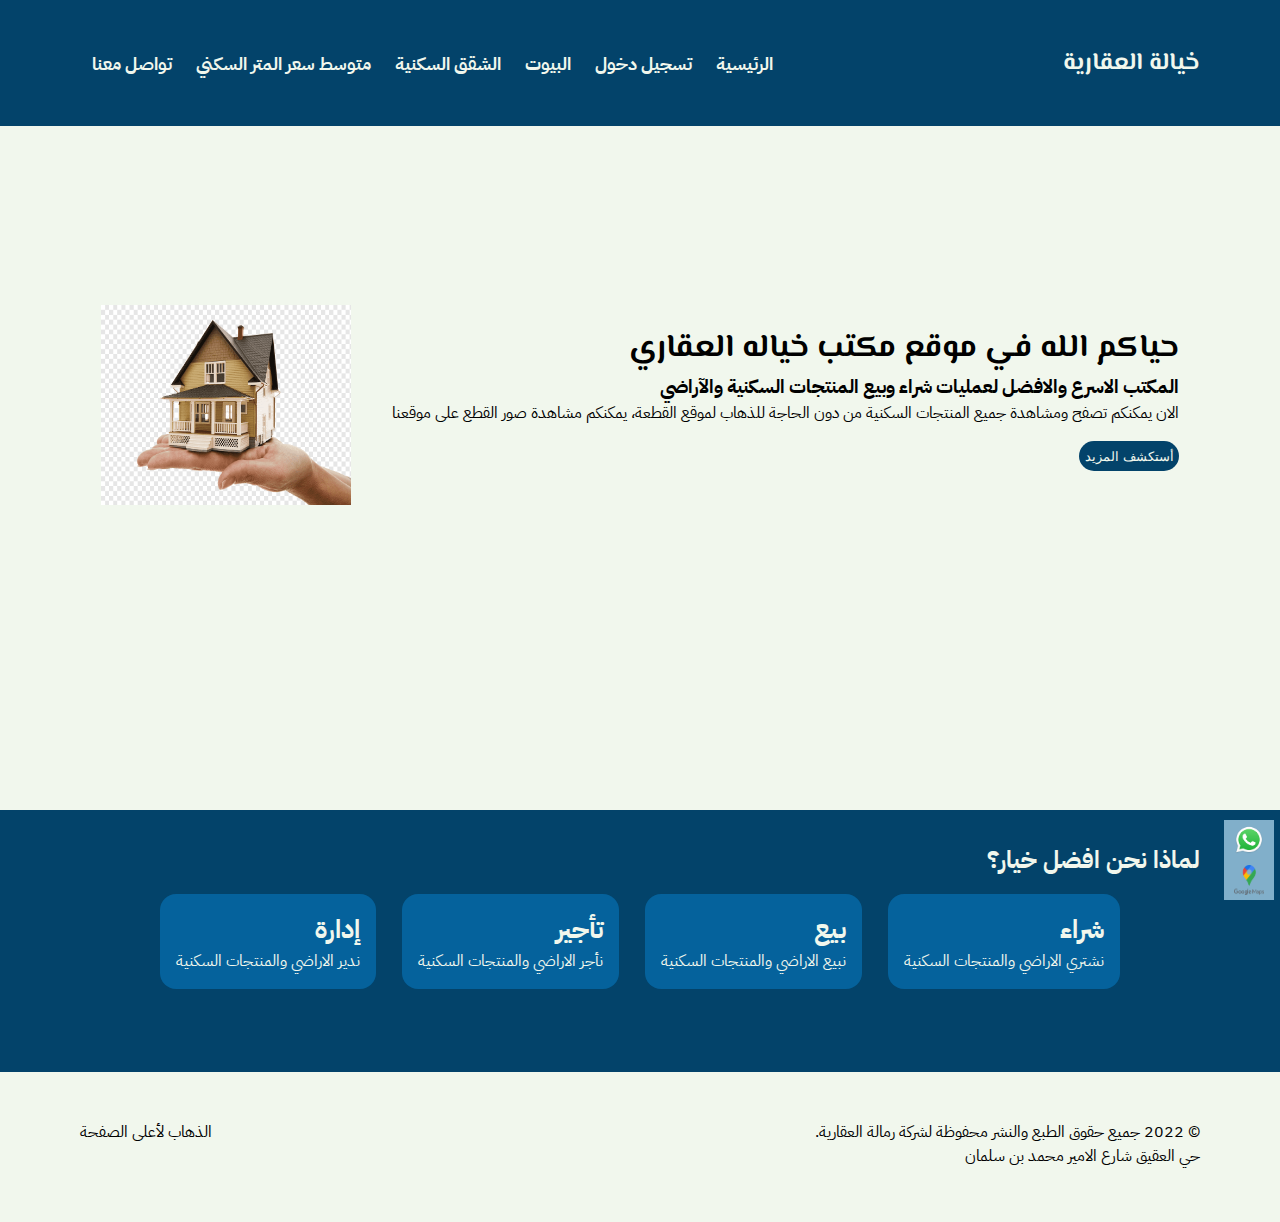
<file: Index.html>
<html lang="en">
<head>
    <meta charset="UTF-8">
    <meta http-equiv="X-UA-Compatible" content="IE=edge">
    <meta name="viewport" content="width=device-width, initial-scale=1.0">
    <title>خيالة للعقارات</title>
    <link rel="stylesheet" href="style.css">
 
</head>
<body dir="rtl">

    <nav>
        <!-- Nav Bar -->
        <div class="logo">
            <i class="fa-solid fa-house"></i>
            <h2>خيالة العقارية</h2>
        </div>

        
            <ul class="nav-items">
                <li class="nav-item"><a href="Index.html" class="nav-link">الرئيسية</a></li>
                <li class="nav-item"><a href="login.php" class="nav-link">تسجيل دخول</a></li>
                <li class="nav-item" id="Active"><a href="#" class="nav-link">البيوت</a>
                    <ul class="buySell">
                        <li class="BS"><a href="sell.html" class="BSlink">بيع</a></li>
                        <li class="BS"><a href="Houses.html" class="BSlink">شراء</a></li>
                    </ul>
                </li>

                <li class="nav-item" id="Active"><a href="#" class="nav-link">الشقق السكنية</a>
                    <ul class="buySell">
                        <li class="BS"><a href="sell.html" class="BSlink">بيع</a></li>
                        <li class="BS"><a href="Apartements.html" class="BSlink">شراء</a></li>
                    </ul>
                </li>

                <li class="nav-item"><a href="Average.html" class="nav-link">متوسط سعر المتر السكني</a></li>
                <li class="nav-item"><a href="CallUs.html" class="nav-link">تواصل معنا</a></li>
            </ul>

    </nav>


    <div class="contacts">
        <a href="https://api.whatsapp.com/send?phone=966544597799&text=">
            <img src="WA.png" alt="" srcset="" height="30" width="30" class="WA">
        </a>

        <a href="https://goo.gl/maps/Fx8o3Ba9YUXEssF9A" class="location">
            <img src="GM.webp" alt="" height="30" width="30" class="WA">
        </a>
    </div>

    <!-- Content-->

    <section class="hero">
       <div class="heroCont">
            <div class="content">
                <h1 style="font-family: 'El Messiri', sans-serif;;">
                    حياكم الله في موقع مكتب خياله العقاري
             </h1>
                <h3>المكتب الاسرع والافضل لعمليات شراء وبيع المنتجات السكنية والآراضي</h2>
                    <p>الان يمكنكم تصفح ومشاهدة جميع المنتجات السكنية من دون الحاجة للذهاب لموقع القطعة، يمكنكم مشاهدة صور القطع على موقعنا</p>
                    <button class="btn" type="button">
                        <a href="#" class="LINKK">أستكشف المزيد</a>
                    </button>
         </div>

            <div class="picture">
                <img src="pic2.png" alt="" class="pic1">
            </div>
       </div>
    </section>


    <!--History or options section-->

    <section class="history">

        <div class="history2">

  
        <div class="set">
            <h2>لماذا نحن افضل خيار؟</h2>
        </div>

        <div class="options">
            <div class="option">
                <!--An Icon is needed here-->
                <h3>شراء</h3>
                <p> نشتري الاراضي والمنتجات السكنية</p>
            </div>

            <div class="option">
                <!--An Icon is needed here-->
                <h3>بيع</h3>
                <p>نبيع الاراضي والمنتجات السكنية</p>
            </div>

            <div class="option">
                <!--An Icon is needed here-->
                <h3>تأجير</h3>
                <p>نأجر الاراضي والمنتجات السكنية</p>
            </div>

            <div class="option">
                <!--An Icon is needed here-->
                <h3>إدارة</h3>
                <p>ندير الاراضي والمنتجات السكنية</p>
            </div>

        </div>

    </div>
    </section>

    <!--Footer section-->

    <section class="footer">

            <div class="upper">
                <div class="rights">
                    <p>© 2022 جميع حقوق الطبع والنشر محفوظة لشركة رمالة العقارية.</p>
                    <p>حي العقيق شارع الامير محمد بن سلمان</p>
                </div>

                <div class="UPP">
                    <a href="#" class="GoTop">
                        الذهاب لأعلى الصفحة
                    </a>
                </div>
            </div>


    </div>
    </section>

    <!--Contact section-->




</body>
</html>
</file>
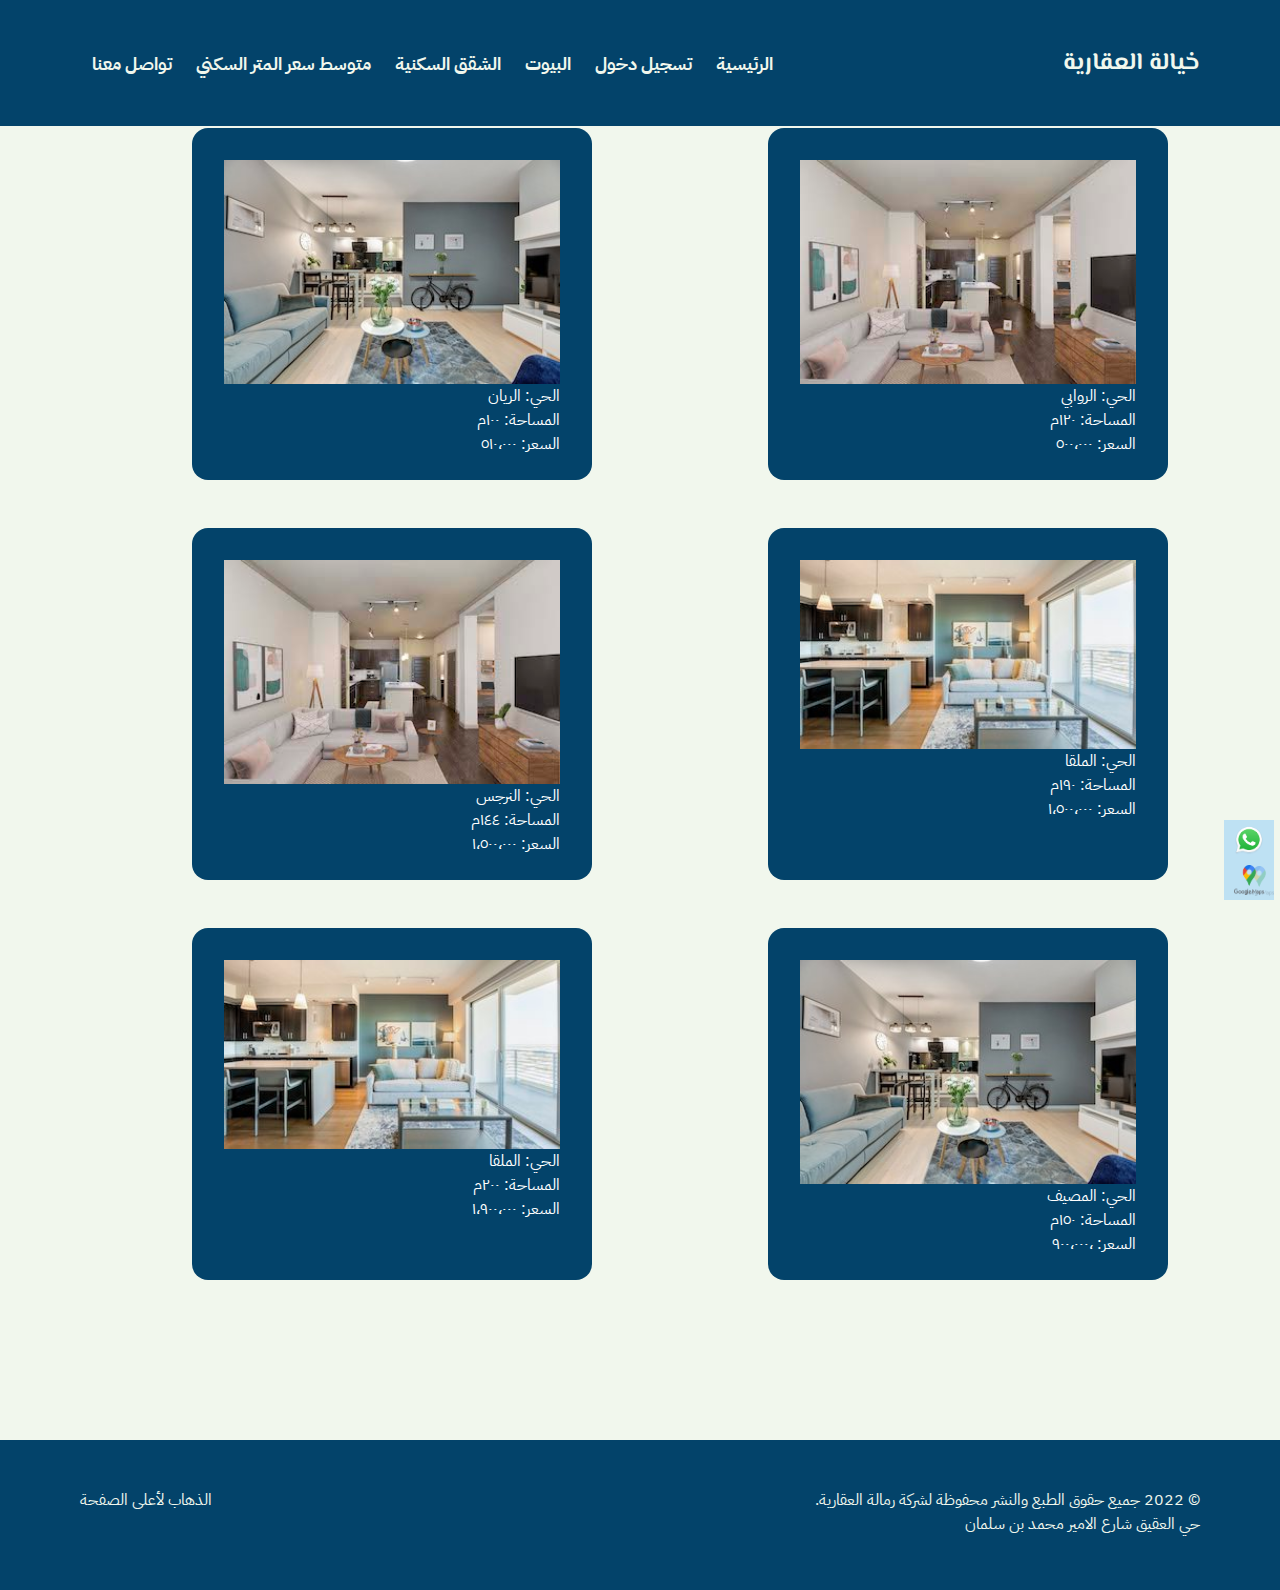
<file: Apartements.html>
<html lang="en">
<head>
    <meta charset="UTF-8">
    <meta http-equiv="X-UA-Compatible" content="IE=edge">
    <meta name="viewport" content="width=device-width, initial-scale=1.0">
    <title>شراء الشقق</title>
    <link rel="stylesheet" href="style3.css">
 
</head>
<body dir="rtl">

    <nav>
        <!-- Nav Bar -->
        <div class="logo">
            <i class="fa-solid fa-house"></i>
            <h2>خيالة العقارية</h2>
        </div>

        
            <ul class="nav-items">
                <li class="nav-item"><a href="Index.html" class="nav-link">الرئيسية</a></li>
                <li class="nav-item"><a href="login.php" class="nav-link">تسجيل دخول</a></li>
                <li class="nav-item" id="Active"><a href="#" class="nav-link">البيوت</a>
                    <ul class="buySell">
                        <li class="BS"><a href="sell.html" class="BSlink">بيع</a></li>
                        <li class="BS"><a href="Houses.html" class="BSlink">شراء</a></li>
                    </ul>
                </li>
                

                <li class="nav-item" id="Active"><a href="#" class="nav-link">الشقق السكنية</a>
                    <ul class="buySell">
                        <li class="BS"><a href="sell.html" class="BSlink">بيع</a></li>
                        <li class="BS"><a href="Apartements.html" class="BSlink">شراء</a></li>
                    </ul>
                </li>

                <li class="nav-item"><a href="Average.html" class="nav-link">متوسط سعر المتر السكني</a></li>
                <li class="nav-item"><a href="CallUs.html" class="nav-link">تواصل معنا</a></li>
            </ul>

    </nav>


    <div class="contacts">
        <a href="https://api.whatsapp.com/send?phone=966544597799&text=">
            <img src="WA.png" alt="" srcset="" height="30" width="30" class="WA">
        </a>

        <a href="https://goo.gl/maps/Fx8o3Ba9YUXEssF9A" class="location">
            <img src="GM.webp" alt="" height="30" width="30">
        </a>
    </div>

<!--Contact-->

<div class="contacts">
    <a href="https://api.whatsapp.com/send?phone=966544597799&text=">
        <img src="WA.png" alt="" srcset="" height="30" width="30" class="WA">
    </a>

    <a href="https://goo.gl/maps/Fx8o3Ba9YUXEssF9A" class="location">
        <img src="GM.webp" alt="" height="30" width="30" class="WA">
    </a>
</div>

<!--End of contact-->


<!-- Apartements section -->


<!--House viewing-->
<section class="hero">
    <!-- 1large div is the parent of all small divs which is houses-->
    <div class="houses">

        <div class="house">
            <img src="Apartement pictures/A1.jpeg" alt="" height="">
            <p>الحي: الروابي</p>
            <p>المساحة: ١٢٠م</p>
            <p>السعر: ٥٠٠،٠٠٠</p>

        </div>

        <div class="house">
            <img src="Apartement pictures/A2.jpeg" alt="" height="">
            <p>الحي: الريان</p>
            <p>المساحة: ١٠٠م</p>
            <p>السعر: ٥١٠،٠٠٠</p>
        </div>
    
        <div class="house">
            <img src="Apartement pictures/A3.jpeg" alt="" height="">
            <p>الحي: الملقا</p>
            <p>المساحة: ١٩٠م</p>
            <p>السعر: ١،٥٠٠،٠٠٠</p>
        </div>
    
        <div class="house">
            <img src="Apartement pictures/A1.jpeg" alt="" height="">
            <p>الحي: النرجس</p>
            <p>المساحة: ١٤٤م</p>
            <p>السعر: ١،٥٠٠،٠٠٠</p>

        </div>

        <div class="house">
            <img src="Apartement pictures/A2.jpeg" alt="" height="">
            <p>الحي: المصيف</p>
            <p>المساحة: ١٥٠م</p>
            <p>السعر: ،٩٠٠،٠٠٠</p>
        </div>
    
        <div class="house">
            <img src="Apartement pictures/A3.jpeg" alt="" height="">
            <p>الحي: الملقا</p>
            <p>المساحة: ٢٠٠م</p>
            <p>السعر: ١،٩٠٠،٠٠٠</p>
        </div>
    
    
    </div>
</section>


<!-- End of apartements section-->



<!--Footer section-->

    <section class="footer">

            <div class="upper">
                <div class="rights">
                    <p>© 2022 جميع حقوق الطبع والنشر محفوظة لشركة رمالة العقارية.</p>
                    <p>حي العقيق شارع الامير محمد بن سلمان</p>
                </div>

                <div class="UPP">
                    <a href="#" class="GoTop">
                        الذهاب لأعلى الصفحة
                    </a>
                </div>
            </div>


    </div>
    </section>

    <!--Contact section-->




</body>
</html>
</file>
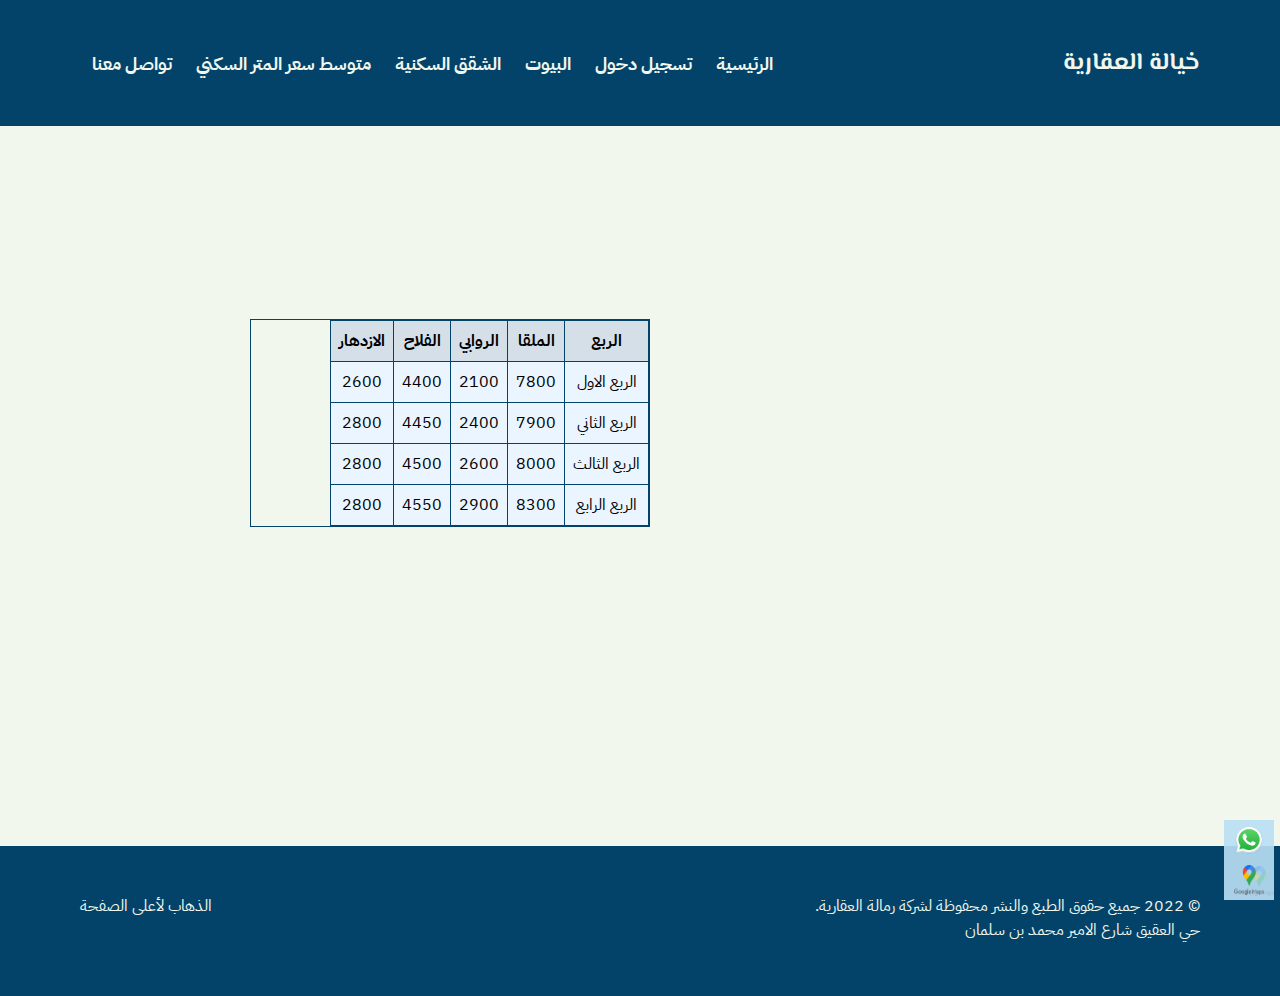
<file: Average.html>
<html lang="en">
<head>
    <meta charset="UTF-8">
    <meta http-equiv="X-UA-Compatible" content="IE=edge">
    <meta name="viewport" content="width=device-width, initial-scale=1.0">
    <title>متوسط سعر المتر السكني</title>
    <link rel="stylesheet" href="style3.css">
 
</head>
<body dir="rtl">

    <nav>
        <!-- Nav Bar -->
        <div class="logo">
            <i class="fa-solid fa-house"></i>
            <h2>خيالة العقارية</h2>
        </div>

        
            <ul class="nav-items">
                <li class="nav-item"><a href="Index.html" class="nav-link">الرئيسية</a></li>
                <li class="nav-item"><a href="login.php" class="nav-link">تسجيل دخول</a></li>

                <li class="nav-item" id="Active"><a href="#" class="nav-link">البيوت</a>
                    <ul class="buySell">
                        <li class="BS"><a href="sell.html" class="BSlink">بيع</a></li>
                        <li class="BS"><a href="Houses.html" class="BSlink">شراء</a></li>
                    </ul>
                </li>
                

                <li class="nav-item" id="Active"><a href="#" class="nav-link">الشقق السكنية</a>
                    <ul class="buySell">
                        <li class="BS"><a href="sell.html" class="BSlink">بيع</a></li>
                        <li class="BS"><a href="Apartements.html" class="BSlink">شراء</a></li>
                    </ul>
                </li>

                <li class="nav-item"><a href="Average.html" class="nav-link">متوسط سعر المتر السكني</a></li>
                <li class="nav-item"><a href="CallUs.html" class="nav-link">تواصل معنا</a></li>
            </ul>

    </nav>


    <div class="contacts">
        <a href="https://api.whatsapp.com/send?phone=966544597799&text=">
            <img src="WA.png" alt="" srcset="" height="30" width="30" class="WA">
        </a>

        <a href="https://goo.gl/maps/Fx8o3Ba9YUXEssF9A" class="location">
            <img src="GM.webp" alt="" height="30" width="30">
        </a>
    </div>

<!--Contact-->

<div class="contacts">
    <a href="https://api.whatsapp.com/send?phone=966544597799&text=">
        <img src="WA.png" alt="" srcset="" height="30" width="30" class="WA">
    </a>

    <a href="https://goo.gl/maps/Fx8o3Ba9YUXEssF9A" class="location">
        <img src="GM.webp" alt="" height="30" width="30" class="WA">
    </a>
</div>

<!--End of contact-->


<!-- Hero section -->




<section class="hero3">

    <table>
        <tr>
         <th>الربع</th>   <th>الملقا</th> <th>الروابي</th> <th>الفلاح</th> <th>الازدهار</th>
        </tr>

        <tr>
           <td>الربع الاول</td> <td>7800</td> <td>2100</td> <td>4400</td> <td>2600</td>
        </tr>

        <tr>
            <td>الربع الثاني</td><td>7900</td> <td>2400</td> <td>4450</td> <td>2800</td>
        </tr>

        <tr>
            <td>الربع الثالث</td><td>8000</td> <td>2600</td> <td>4500</td> <td>2800</td>
        </tr>

        <tr>
            <td>الربع الرابع</td><td>8300</td> <td>2900</td> <td>4550</td> <td>2800</td>
        </tr>
    </table>

</section>

<!-- End of hero section-->

<!--Footer section-->

    <section class="footer">

            <div class="upper">
                <div class="rights">
                    <p>© 2022 جميع حقوق الطبع والنشر محفوظة لشركة رمالة العقارية.</p>
                    <p>حي العقيق شارع الامير محمد بن سلمان</p>
                </div>

                <div class="UPP">
                    <a href="#" class="GoTop">
                        الذهاب لأعلى الصفحة
                    </a>
                </div>
            </div>


    </div>
    </section>

    <!--Contact section-->




</body>
</html>
</file>
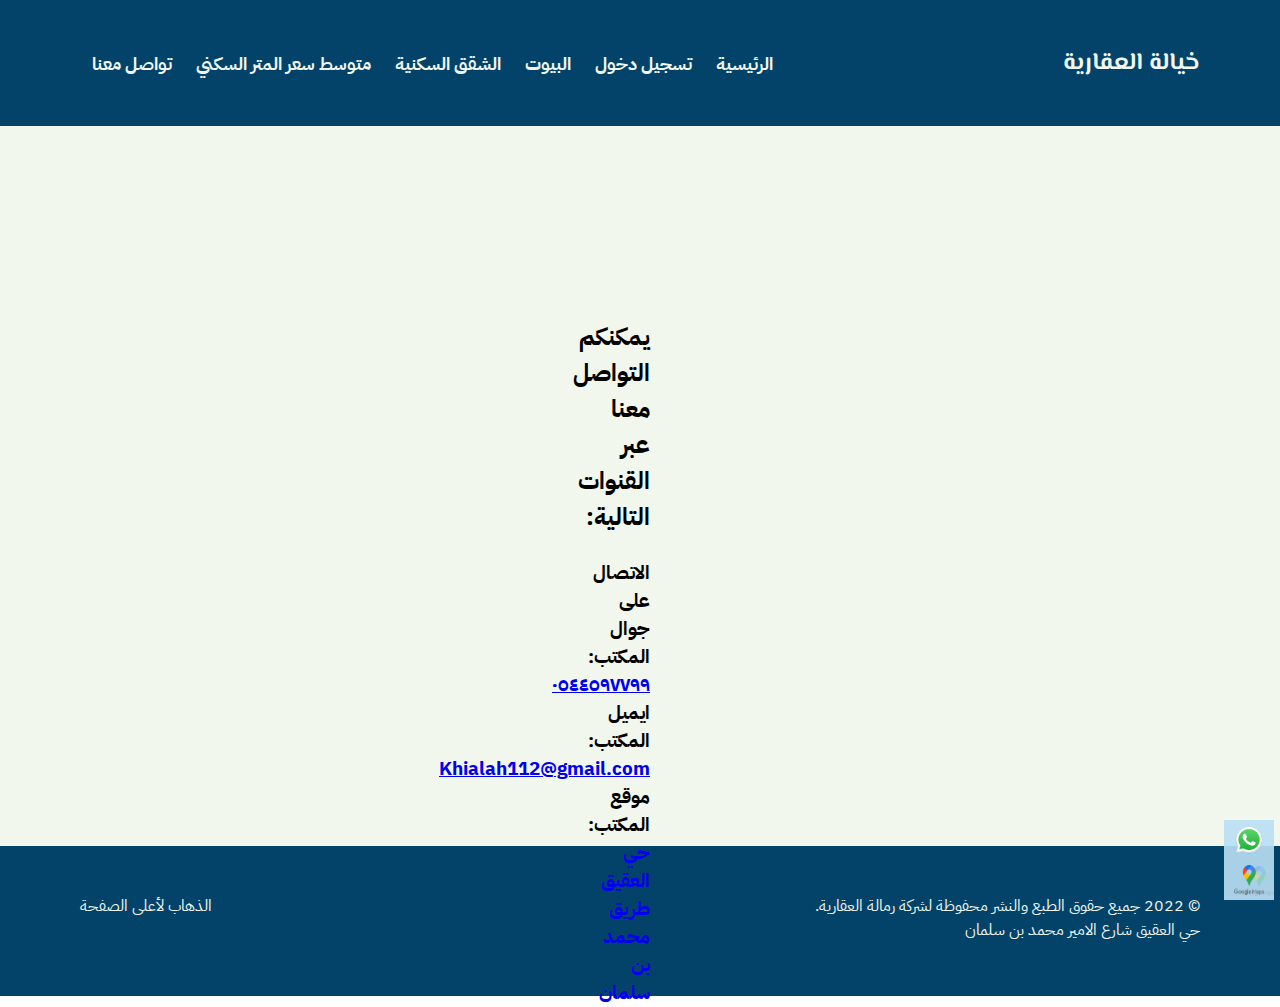
<file: CallUs.html>
<html lang="en">
<head>
    <meta charset="UTF-8">
    <meta http-equiv="X-UA-Compatible" content="IE=edge">
    <meta name="viewport" content="width=device-width, initial-scale=1.0">
    <title>تواصل معنا</title>
    <link rel="stylesheet" href="style3.css">
 
</head>
<body dir="rtl">

    <nav>
        <!-- Nav Bar -->
        <div class="logo">
            <i class="fa-solid fa-house"></i>
            <h2>خيالة العقارية</h2>
        </div>

        
            <ul class="nav-items">
                <li class="nav-item"><a href="Index.html" class="nav-link">الرئيسية</a></li>
                <li class="nav-item"><a href="login.php" class="nav-link">تسجيل دخول</a></li>

                <li class="nav-item" id="Active"><a href="#" class="nav-link">البيوت</a>
                    <ul class="buySell">
                        <li class="BS"><a href="sell.html" class="BSlink">بيع</a></li>
                        <li class="BS"><a href="Houses.html" class="BSlink">شراء</a></li>
                    </ul>
                </li>

                <li class="nav-item" id="Active"><a href="#" class="nav-link">الشقق السكنية</a>
                    <ul class="buySell">
                        <li class="BS"><a href="sell.html" class="BSlink">بيع</a></li>
                        <li class="BS"><a href="Apartements.html" class="BSlink">شراء</a></li>
                    </ul>
                </li>

                <li class="nav-item"><a href="Average.html" class="nav-link">متوسط سعر المتر السكني</a></li>
                <li class="nav-item"><a href="CallUs.html" class="nav-link">تواصل معنا</a></li>
            </ul>

    </nav>


    <div class="contacts">
        <a href="https://api.whatsapp.com/send?phone=966544597799&text=">
            <img src="WA.png" alt="" srcset="" height="30" width="30" class="WA">
        </a>

        <a href="https://goo.gl/maps/Fx8o3Ba9YUXEssF9A" class="location">
            <img src="GM.webp" alt="" height="30" width="30">
        </a>
    </div>

<!--Contact-->

<div class="contacts">
    <a href="https://api.whatsapp.com/send?phone=966544597799&text=">
        <img src="WA.png" alt="" srcset="" height="30" width="30" class="WA">
    </a>

    <a href="https://goo.gl/maps/Fx8o3Ba9YUXEssF9A" class="location">
        <img src="GM.webp" alt="" height="30" width="30" class="WA">
    </a>
</div>

<!--End of contact-->


<!-- Hero section -->



<!-- End of hero section-->
<section class="hero2">


<div class="call">
    <h2>
        يمكنكم التواصل معنا عبر القنوات التالية:
    </h2>
    <br>
    <h3>
        الاتصال على جوال المكتب: <a href="tell:+966 54 459 7799">٠٥٤٤٥٩٧٧٩٩</a> <br>
        ايميل المكتب: <a href="mailto:Khialah112@gmail.com">Khialah112@gmail.com</a><br>
        موقع المكتب: <a   style="text-decoration:none;"      href="https://goo.gl/maps/Fx8o3Ba9YUXEssF9A">حي العقيق طريق محمد بن سلمان</a>
        
    </h3>


</div>
</section>
<!--Footer section-->

    <section class="footer">

            <div class="upper">
                <div class="rights">
                    <p>© 2022 جميع حقوق الطبع والنشر محفوظة لشركة رمالة العقارية.</p>
                    <p>حي العقيق شارع الامير محمد بن سلمان</p>
                </div>

                <div class="UPP">
                    <a href="#" class="GoTop">
                        الذهاب لأعلى الصفحة
                    </a>
                </div>
            </div>


    </div>
    </section>

    <!--Contact section-->




</body>
</html>
</file>
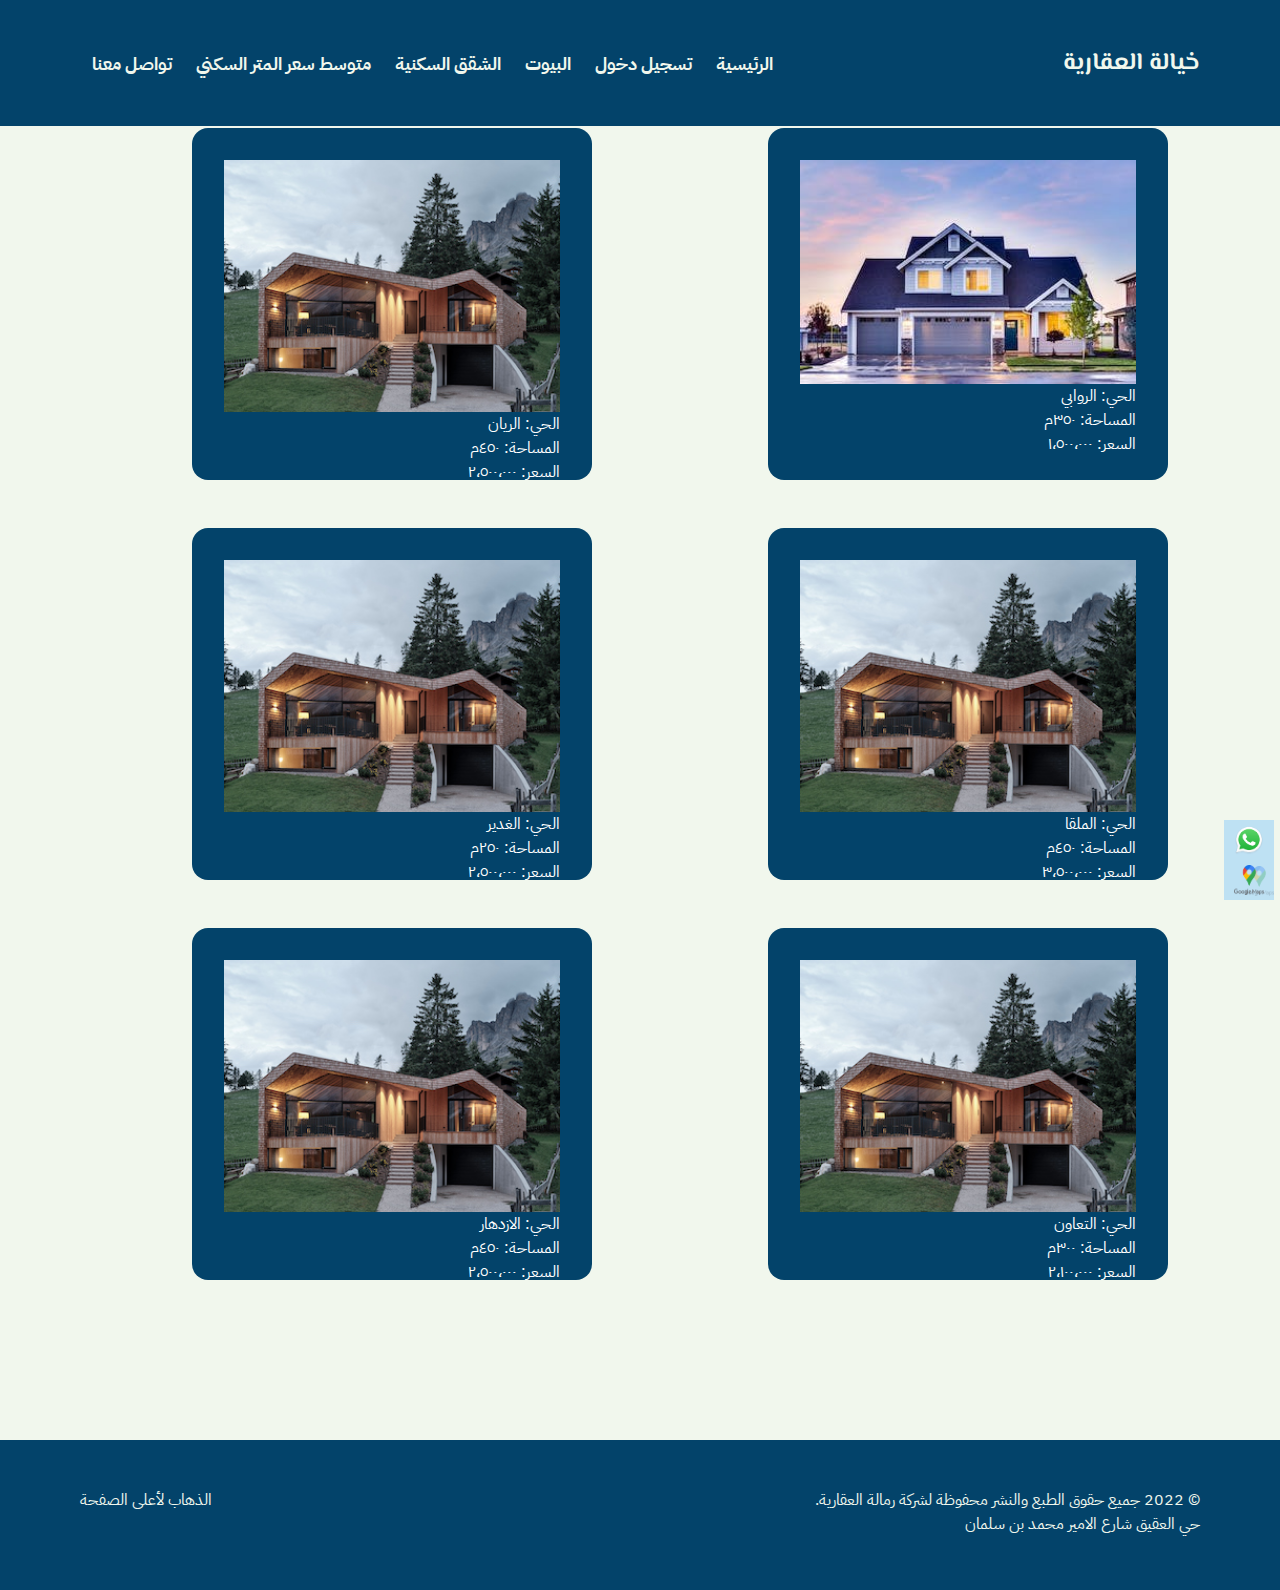
<file: Houses.html>
<html lang="en">
<head>
    <meta charset="UTF-8">
    <meta http-equiv="X-UA-Compatible" content="IE=edge">
    <meta name="viewport" content="width=device-width, initial-scale=1.0">
    <title>شراء البيوت</title>
    <link rel="stylesheet" href="style2.css">
 
</head>
<body dir="rtl">

    <nav>
        <!-- Nav Bar -->
        <div class="logo">
            <i class="fa-solid fa-house"></i>
            <h2>خيالة العقارية</h2>
        </div>

        
            <ul class="nav-items">
                <li class="nav-item"><a href="Index.html" class="nav-link">الرئيسية</a></li>
                <li class="nav-item"><a href="login.php" class="nav-link">تسجيل دخول</a></li>
                <li class="nav-item" id="Active"><a href="#" class="nav-link">البيوت</a>
                    <ul class="buySell">
                        <li class="BS"><a href="sell.html" class="BSlink">بيع</a></li>
                        <li class="BS"><a href="Houses.html" class="BSlink">شراء</a></li>
                    </ul>
                </li>
                

                <li class="nav-item" id="Active"><a href="#" class="nav-link">الشقق السكنية</a>
                    <ul class="buySell">
                        <li class="BS"><a href="sell.html" class="BSlink">بيع</a></li>
                        <li class="BS"><a href="Apartements.html" class="BSlink">شراء</a></li>
                    </ul>
                </li>

                <li class="nav-item"><a href="Average.html" class="nav-link">متوسط سعر المتر السكني</a></li>
                <li class="nav-item"><a href="CallUs.html" class="nav-link">تواصل معنا</a></li>
            </ul>

    </nav>


    <div class="contacts">
        <a href="https://api.whatsapp.com/send?phone=966544597799&text=">
            <img src="WA.png" alt="" srcset="" height="30" width="30" class="WA">
        </a>

        <a href="https://goo.gl/maps/Fx8o3Ba9YUXEssF9A" class="location">
            <img src="GM.webp" alt="" height="30" width="30">
        </a>
    </div>

<!--Contact-->

<div class="contacts">
    <a href="https://api.whatsapp.com/send?phone=966544597799&text=">
        <img src="WA.png" alt="" srcset="" height="30" width="30" class="WA">
    </a>

    <a href="https://goo.gl/maps/Fx8o3Ba9YUXEssF9A" class="location">
        <img src="GM.webp" alt="" height="30" width="30" class="WA">
    </a>
</div>

<!--End of contact-->


<!--House viewing-->
<section class="hero">
    <!-- 1large div is the parent of all small divs which is houses-->
    <div class="houses">

        <div class="house">
            <img src="Houses pictures/H1.jpeg" alt="" height="">
            <p>الحي: الروابي</p>
            <p>المساحة: ٣٥٠م</p>
            <p>السعر: ١،٥٠٠،٠٠٠</p>

        </div>

        <div class="house">
            <img src="Houses pictures/H2.jpeg" alt="" height="">
            <p>الحي: الريان</p>
            <p>المساحة: ٤٥٠م</p>
            <p>السعر: ٢،٥٠٠،٠٠٠</p>
        </div>
    
        <div class="house">
            <img src="Houses pictures/H2.jpeg" alt="" height="">
            <p>الحي: الملقا</p>
            <p>المساحة: ٤٥٠م</p>
            <p>السعر: ٣،٥٠٠،٠٠٠</p>
        </div>
    
        <div class="house">
            <img src="Houses pictures/H2.jpeg" alt="" height="">
            <p>الحي: الغدير</p>
            <p>المساحة: ٢٥٠م</p>
            <p>السعر: ٢،٥٠٠،٠٠٠</p>
        </div>

        <div class="house">
            <img src="Houses pictures/H2.jpeg" alt="" height="">
            <p>الحي: التعاون</p>
            <p>المساحة: ٣٠٠م</p>
            <p>السعر: ٢،١٠٠،٠٠٠</p>
        </div>

        <div class="house">
            <img src="Houses pictures/H2.jpeg" alt="" height="">
            <p>الحي: الازدهار</p>
            <p>المساحة: ٤٥٠م</p>
            <p>السعر: ٢،٥٠٠،٠٠٠</p>
        </div>
    
    
    </div>
</section>

  <!--Footer section-->

  <section class="footer">

    <div class="upper">
        <div class="rights">
            <p>© 2022 جميع حقوق الطبع والنشر محفوظة لشركة رمالة العقارية.</p>
            <p>حي العقيق شارع الامير محمد بن سلمان</p>
        </div>

        <div class="UPP">
            <a href="#" class="GoTop">
                الذهاب لأعلى الصفحة
            </a>
        </div>
    </div>


</div>
</section>

<!--Contact section-->




</body>
</html>
</file>
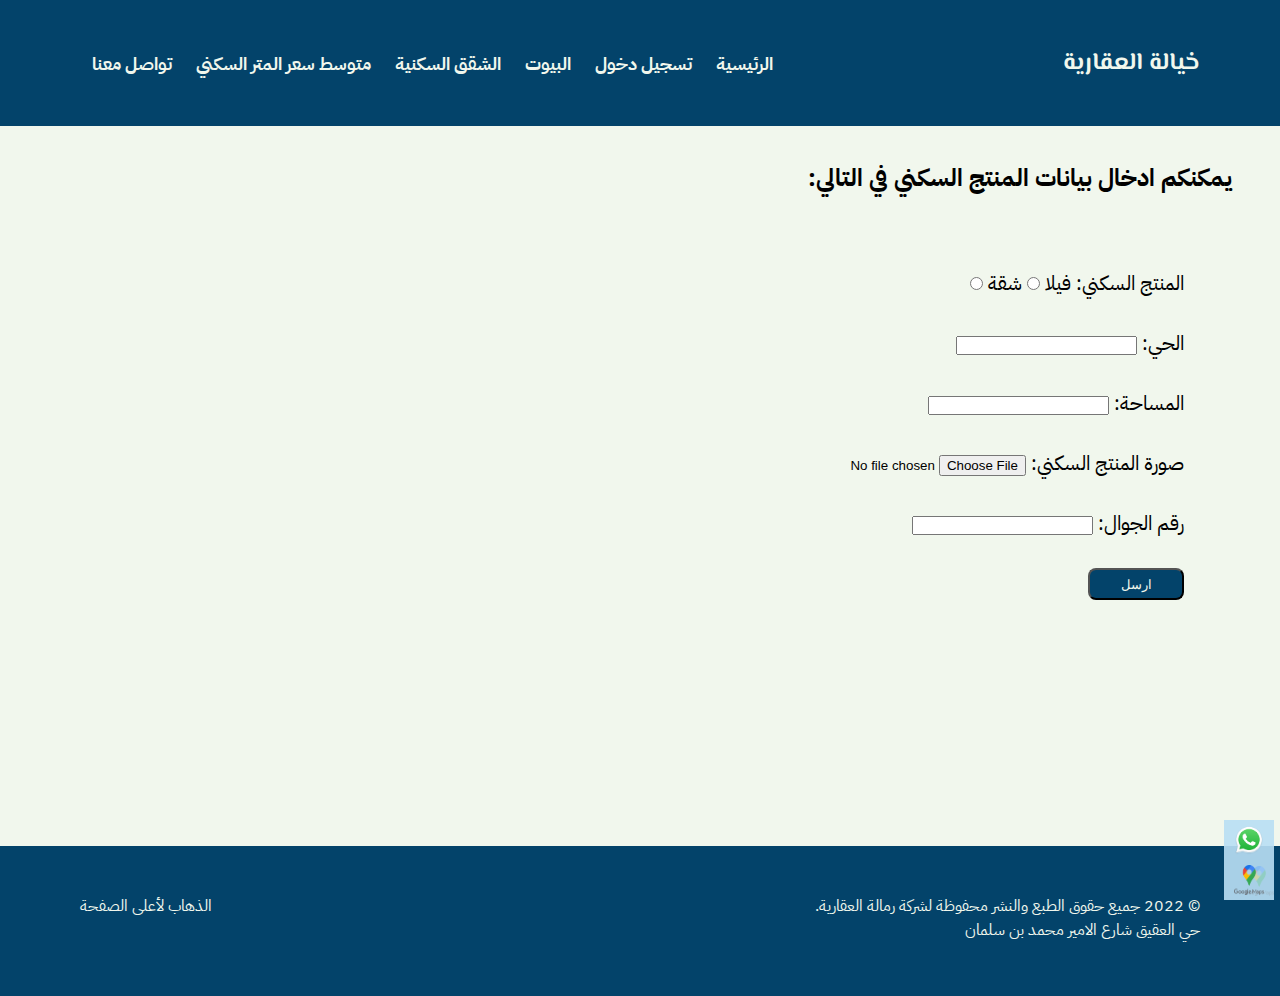
<file: sell.html>
<html lang="en">
<head>
    <meta charset="UTF-8">
    <meta http-equiv="X-UA-Compatible" content="IE=edge">
    <meta name="viewport" content="width=device-width, initial-scale=1.0">
    <title>بيع المنتجات السكنية</title>
    <link rel="stylesheet" href="style3.css">
 
</head>
<body dir="rtl">

    <nav>
        <!-- Nav Bar -->
        <div class="logo">
            <i class="fa-solid fa-house"></i>
            <h2>خيالة العقارية</h2>
        </div>

        
            <ul class="nav-items">
                <li class="nav-item"><a href="Index.html" class="nav-link">الرئيسية</a></li>
                <li class="nav-item"><a href="login.php" class="nav-link">تسجيل دخول</a></li>
                <li class="nav-item" id="Active"><a href="#" class="nav-link">البيوت</a>
                    <ul class="buySell">
                        <li class="BS"><a href="sell.html" class="BSlink">بيع</a></li>
                        <li class="BS"><a href="Houses.html" class="BSlink">شراء</a></li>
                    </ul>
                </li>

                <li class="nav-item" id="Active"><a href="#" class="nav-link">الشقق السكنية</a>
                    <ul class="buySell">
                        <li class="BS"><a href="sell.html" class="BSlink">بيع</a></li>
                        <li class="BS"><a href="Apartements.html" class="BSlink">شراء</a></li>
                    </ul>
                </li>

                <li class="nav-item"><a href="Average.html" class="nav-link">متوسط سعر المتر السكني</a></li>
                <li class="nav-item"><a href="CallUs.html" class="nav-link">تواصل معنا</a></li>
            </ul>

    </nav>


    <div class="contacts">
        <a href="https://api.whatsapp.com/send?phone=966544597799&text=">
            <img src="WA.png" alt="" srcset="" height="30" width="30" class="WA">
        </a>

        <a href="https://goo.gl/maps/Fx8o3Ba9YUXEssF9A" class="location">
            <img src="GM.webp" alt="" height="30" width="30">
        </a>
    </div>

<!--Contact-->

<div class="contacts">
    <a href="https://api.whatsapp.com/send?phone=966544597799&text=">
        <img src="WA.png" alt="" srcset="" height="30" width="30" class="WA">
    </a>

    <a href="https://goo.gl/maps/Fx8o3Ba9YUXEssF9A" class="location">
        <img src="GM.webp" alt="" height="30" width="30" class="WA">
    </a>
</div>

<!--End of contact-->
<script type = "text/javascript">
   
      
       function check() {
        if( document.form.sakan.value == "" ) {
             alert( "الرجاء ادخال نوع السكن" );
             document.form.sakan.focus() ;
             return false;
          }
          if( document.form.hay.value == "" ) {
             alert( "الرجاء ادخال اسم الحي" );
             document.form.hay.focus() ;
             return false;
          }
          if( document.form.msa7a.value == "" ) {
             alert( "الرجاء ادخال المساحة" );
             document.form.msa7a.focus() ;
             return false;
          }
          
          if( document.form.pic.value == "" ) {
             alert( "الرجاء ارفاق صورة" );
             document.form.pic.focus() ;
             return false;
          }
          if( document.form.number.value == "" ) {
             alert( "الرجاء ادخال رقم الجوال" );
             document.form.number.focus() ;
             return false;
          }
          
          
          return( true );
       }
    //-->
 </script>

<!-- Hero section -->




<section class="hero2">


<div class="selling">
    <h2>
        يمكنكم ادخال بيانات المنتج السكني في التالي:
    </h2>
    <br>

    <form action="#" name="form" class="selling"      onsubmit = "return(check());">
        <label for="">
            المنتج السكني:
            فيلا <input type="radio" name="sakan" id="villa">    
            شقة <input type="radio" name="sakan" id="apart">
        </label>

        <br>

        <label for="">
            الحي: <input type="text" name="hay" id="neighbor">
        </label>

        <br>

        <label for="">
            المساحة: <input type="number" min="100" name="msa7a" id="msa7a">
        </label>

        <br>

        <label for="">
            صورة المنتج السكني:
            <input type="file" name="pic" id="picture">
        </label>
        <br>

        <label for="">
            رقم الجوال: <input type="text" name="number" id="phoneNumber">
        </label>
<br>
        <input type="submit" value="ارسل" class="bbtn">
    </form>


</div>
</section>

<!-- End of hero section-->

<!--Footer section-->

    <section class="footer">

            <div class="upper">
                <div class="rights">
                    <p>© 2022 جميع حقوق الطبع والنشر محفوظة لشركة رمالة العقارية.</p>
                    <p>حي العقيق شارع الامير محمد بن سلمان</p>
                </div>

                <div class="UPP">
                    <a href="#" class="GoTop">
                        الذهاب لأعلى الصفحة
                    </a>
                </div>
            </div>


    </div>
    </section>

    <!--Contact section-->




</body>
</html>
</file>
<file: style.css>
@import url('https://fonts.googleapis.com/css2?family=El+Messiri&family=IBM+Plex+Sans+Arabic:wght@300&display=swap');

*{
    margin: 0em;
    padding: 0em;
    box-sizing: border-box;
}

body{
    font-family: IBM Plex Sans Arabic;
}
nav{
    display: flex;
    justify-content: space-between;
    align-items: center;
    width: 100%;
    height: 14vh;
    background-color: #03436a;
    padding: 0 5rem;
    margin: 0 auto;
    position: fixed;
}

nav .logo h2{
    font-family: 'El Messiri', sans-serif;
    color: #F1F7ED;

}

nav .nav-items{
    display: flex;
    list-style-type: none;
}

nav .nav-items .nav-item{
    padding: 0 0.75rem;
}
nav .nav-link{
    text-decoration: none;
    color: #F1F7ED;
    font-size: large;
    font-weight: bolder;
}

nav .nav-link:hover{
    color: #0794ec;
}


/* Content in index page */

.hero{
    background-color: #F1F7ED;
    max-width: 100%;
    margin: 0 auto;
    height: 150hv;

}

.heroCont{
    height: 90vh;
    display: flex;
    justify-content:space-around;
    align-items: center;
    margin: 0 auto;
    padding: 0 5rem;

}




.hero .picture .pic1{
    height: 200;
    width: 250;
}


.btn{
    width: 100px;
    height: 30px;
    background-color: #03436a;
    margin: 1rem auto;
    border: none;
    border-radius: 1rem;
}

.btn .linkk{
    text-decoration: none;
    color: #F1F7ED;
}


.btn:hover{
    background-color: #0794ec;
}    


/*History section
#03436a blue
#F1F7ED white

*/


section.history{
    padding: 2rem 0;
    background-color: #03436a;

}

section.history .history2{
    max-width: 100%;
    height: 22vh;
    padding: 0 5rem;
    margin: 0 auto;
    flex-direction: column;
    justify-content: center;
}

section.history .history2 .set h2{
    margin-bottom:  1rem ;
}

section.history .history2 .set h2{
    color: #F1F7ED;
}

section.history .history2 .options{
    display: flex;
    padding: 0 auto;
    margin: 0 5rem;
    justify-content: space-between;
}

section.history .history2 .options .option{
    background-color: #05629c;
    padding: 1rem 1rem;
    border-radius: 1rem;
}

section.history .history2 .options .option:hover{
border: 3px solid #F1F7ED;
}

section.history .history2 .options .option h3{
    color: #F1F7ED;
    font-size: 1.6rem;
}

section.history .history2 .options .option p{
    color: #F1F7ED;
    font-size: 1rem;
}

/*FOOTER SECTION*/

section.footer{
    padding: 3rem 0;
    background-color: #F1F7ED;



    
}

section.footer .upper{
    height: 6vh;
    width: 100%;
    padding: 0 5rem;
    margin: 0 auto;
    display: flex;
    justify-content: space-between;
}

.Gotop{
    text-decoration: none;
    color: #000000;

}

.Gotop:hover{
    color: #0794ec;
}

.Contacts{
    height: 80;
    width: 50;

    position: fixed;
    display: flex;
    justify-content: space-around;
    flex-direction: column;
    right: 0px;
    bottom: 0px;
    background-color: #b9def4b2;
    border-radius: 0rem;

    
    margin-right: 0.4rem;
}

.WA{
    align-items: center;
    justify-content: center;
    margin: 2px 10px;
}


.buySell{
display:none;
list-style: none;
background-color: #05629c;
height: 4rem;
width: 4rem;
padding-right: 1rem;

}

.buySell:hover{
display: flex;
flex-direction: column;
}

.buySell .BS .BSlink{
text-decoration: none;
color: #F1F7ED;
}

#Active:hover .buySell{
    display: flex;
    flex-direction: column;
}
</file>
<file: style3.css>
@import url('https://fonts.googleapis.com/css2?family=El+Messiri&family=IBM+Plex+Sans+Arabic:wght@300&display=swap');

*{
    margin: 0em;
    padding: 0em;
    box-sizing: border-box;
}

body{
    font-family: IBM Plex Sans Arabic;
}
nav{
    display: flex;
    justify-content: space-between;
    align-items: center;
    width: 100%;
    height: 14vh;
    background-color: #03436a;
    padding: 0 5rem;
    margin: 0 auto;
    position: fixed;


}

nav .logo h2{
    font-family: 'El Messiri', sans-serif;
    color: #F1F7ED;

}

nav .nav-items{
    display: flex;
    list-style-type: none;
}

nav .nav-items .nav-item{
    padding: 0 0.75rem;
}
nav .nav-link{
    text-decoration: none;
    color: #F1F7ED;
    font-size: large;
    font-weight: bolder;
}

nav .nav-link:hover{
    color: #0794ec;
}


.buySell{
    display:none;
    list-style: none;
    background-color: #05629c;
    height: 4rem;
    width: 4rem;
    padding-right: 1rem;
    
}
    
.buySell:hover{
    display: flex;
    flex-direction: column;
}
    
.buySell .BS .BSlink{
    text-decoration: none;
    color: #F1F7ED;
}
    
#Active:hover .buySell{
    display: flex;
    flex-direction: column;
}

/*FOOTER SECTION*/

section.footer{
    padding: 3rem 0;
    background-color: #03436a;
}

section.footer .upper{
    height: 6vh;
    width: 100%;
    padding: 0 5rem;
    margin: 0 auto;
    display: flex;
    justify-content: space-between;
}

.rights p{
    color: #F1F7ED;
}

.Gotop{
    text-decoration: none;
    color: #F1F7ED;

}

.Gotop:hover{
    color: #0794ec;
}

.Contacts{
    height: 80;
    width: 50;

    position: fixed;
    display: flex;
    justify-content: space-around;
    flex-direction: column;
    right: 0px;
    bottom: 0px;
    background-color: #b9def4b2;
    border-radius: 0rem;

    
    margin-right: 0.4rem;
}

.WA{
    align-items: center;
    justify-content: center;
    margin: 2px 10px;
}


/* End of Footer section*/

/*Start of apartment section */


section.hero{
    background-color: #F1F7ED;
    width: 100%;
    height: 90rem;
    padding: 7rem 0;
    margin: 0 auto;
    height: 130hv;
}

.houses{
    display:grid;
    grid-template-columns: 50% 50%;
    grid-column-gap: 1rem;
    justify-content:space-around;
    align-items: center;
    margin: 0 auto;
    padding: 0 5rem;
    
}


.house{
    display: flex;
    flex-direction: column;
    height: 22rem;
    width: 25rem;
    padding: 2rem 2rem;
    margin: 2rem 2rem;
    margin-top: 1rem;
    border-radius: 1rem;
    background-color: #03436a;

}

.house p{
    color: white;
}

.houses .house:hover{
    box-shadow:#0794ec;
    background-color: #5cb1e5;

}



/*End of apartment section */

section.hero2{
    background-color: #F1F7ED;
    width: 100%;
    height: 90rem;
    padding: 7rem 0;
    margin: 0 auto;
    height: 94vh;
}

.call{
    margin: 3rem 30%;
    display: flex;
    flex-direction: column;
    margin: 23vh 70vh;
}

.selling{
margin-right: 3rem;
margin-top: 3rem;
display: flex;
flex-direction: column;
}


.selling form{
    font-size: 20px;
}

.bbtn{
    height: 2rem;
    width: 6rem;
    border-radius: 0.5rem;
    background-color: #03436a;
    color: #F1F7ED;
}

.bbtn:hover{
    border: rgb(0, 179, 255) 2px solid;
}

section.hero3{
    background-color: #F1F7ED;
    width: 100%;
    height: 90rem;
    padding: 7rem 0;
    margin: 0 auto;
    height: 94vh;
}

table{
    width: 400px;


        display: flex;
        flex-direction: column;
        margin: 23vh 70vh;

}
th{
background-color: rgb(213, 223, 232);
}

tr{
    text-align: center;
    background-color: rgb(234, 245, 255);
}

table, th, td {
    border: 1px #03436a solid;
    border-collapse: collapse;
}

th, td {
    padding: 8PX;

}
</file>
<file: style2.css>
@import url('https://fonts.googleapis.com/css2?family=El+Messiri&family=IBM+Plex+Sans+Arabic:wght@300&display=swap');

*{
    margin: 0em;
    padding: 0em;
    box-sizing: border-box;
}

body{
    font-family: IBM Plex Sans Arabic;
}
nav{
    display: flex;
    justify-content: space-between;
    align-items: center;
    width: 100%;
    height: 14vh;
    background-color: #03436a;
    padding: 0 5rem;
    margin: 0 auto;
    position: fixed;


}

nav .logo h2{
    font-family: 'El Messiri', sans-serif;
    color: #F1F7ED;

}

nav .nav-items{
    display: flex;
    list-style-type: none;
}

nav .nav-items .nav-item{
    padding: 0 0.75rem;
}
nav .nav-link{
    text-decoration: none;
    color: #F1F7ED;
    font-size: large;
    font-weight: bolder;
}

nav .nav-link:hover{
    color: #0794ec;
}


.buySell{
    display:none;
    list-style: none;
    background-color: #05629c;
    height: 4rem;
    width: 4rem;
    padding-right: 1rem;
    
}
    
.buySell:hover{
    display: flex;
    flex-direction: column;
}
    
.buySell .BS .BSlink{
    text-decoration: none;
    color: #F1F7ED;
}
    
#Active:hover .buySell{
    display: flex;
    flex-direction: column;
}



/*FOOTER SECTION*/

section.footer{
    padding: 3rem 0;
    background-color: #03436a;
}

section.footer .upper{
    height: 6vh;
    width: 100%;
    padding: 0 5rem;
    margin: 0 auto;
    display: flex;
    justify-content: space-between;
}

.rights p{
    color: #F1F7ED;
}

.Gotop{
    text-decoration: none;
    color: #F1F7ED;

}

.Gotop:hover{
    color: #0794ec;
}

.Contacts{
    height: 80;
    width: 50;

    position: fixed;
    display: flex;
    justify-content: space-around;
    flex-direction: column;
    right: 0px;
    bottom: 0px;
    background-color: #b9def4b2;
    border-radius: 0rem;

    
    margin-right: 0.4rem;
}

.WA{
    align-items: center;
    justify-content: center;
    margin: 2px 10px;
}


/* End of Footer section*/


/*Houses viewing section*/

section.hero{
    background-color: #F1F7ED;
    width: 100%;
    height: 90rem;
    padding: 7rem 0;
    margin: 0 auto;
    height: 130hv;
}

.houses{
    display:grid;
    grid-template-columns: 50% 50%;
    grid-column-gap: 1rem;
    justify-content:space-around;
    align-items: center;
    margin: 0 auto;
    padding: 0 5rem;
    
}


.house{
    display: flex;
    flex-direction: column;
    height: 22rem;
    width: 25rem;
    padding: 2rem 2rem;
    margin: 2rem 2rem;
    margin-top: 1rem;
    border-radius: 1rem;
    background-color: #03436a;

}

.house p{
    color: white;
}

.houses .house:hover{
    box-shadow:#0794ec;
    background-color: #5cb1e5;

}
</file>
